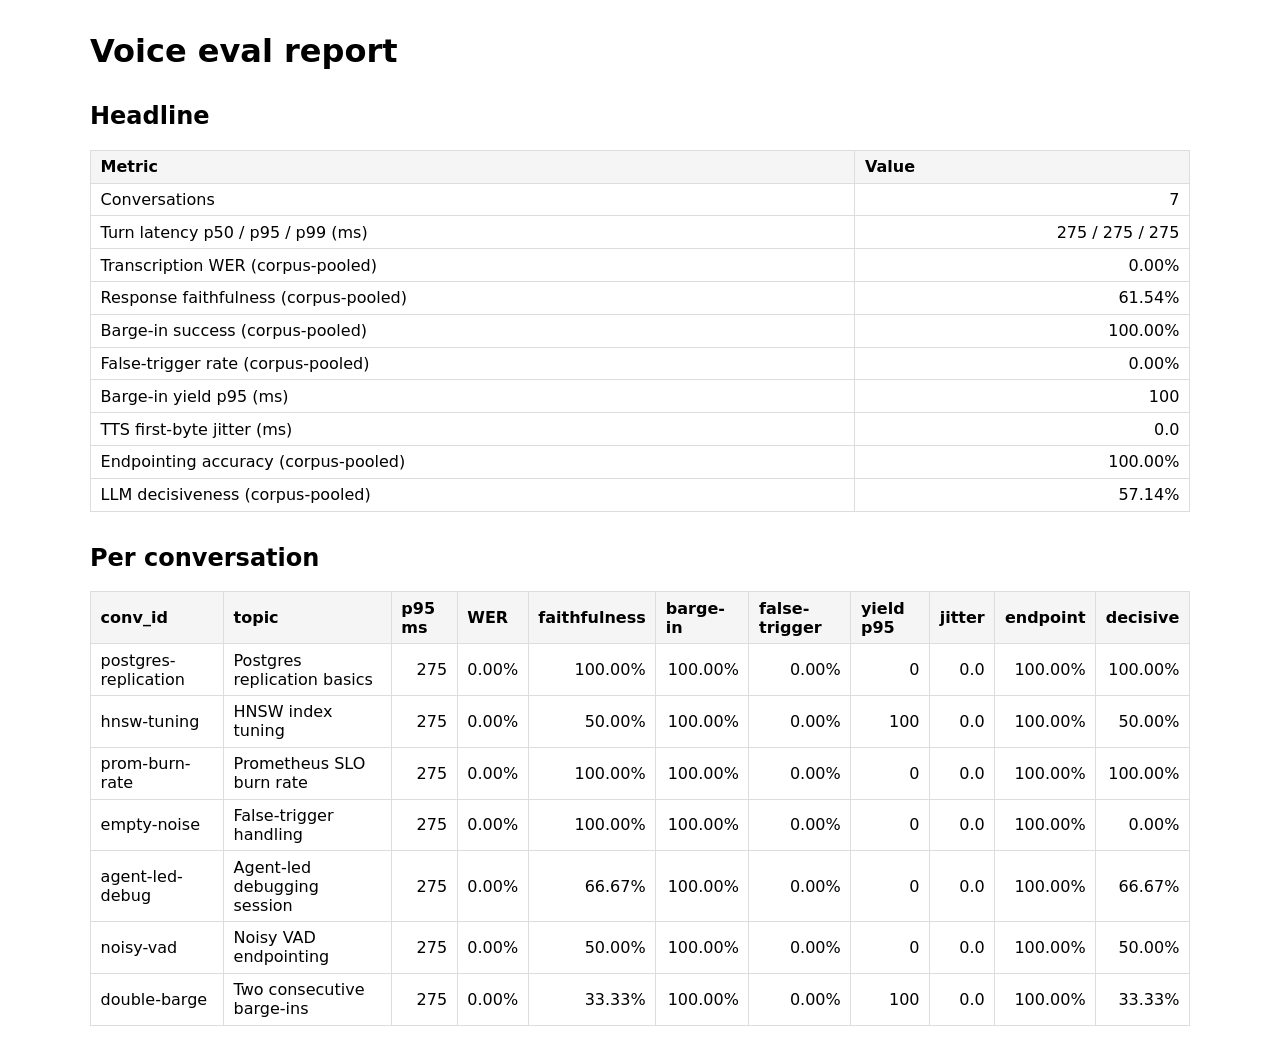
<file: evals/REPORT.html>
<!doctype html>
<html lang="en">
<head>
<meta charset="utf-8" />
<meta name="viewport" content="width=device-width, initial-scale=1" />
<title>Voice eval report</title>
<style>
  body { font-family: -apple-system, system-ui, sans-serif; max-width: 1100px; margin: 2rem auto; padding: 0 1rem; }
  table { border-collapse: collapse; width: 100%; margin-bottom: 2rem; }
  th, td { border: 1px solid #ddd; padding: 0.4rem 0.6rem; text-align: left; }
  th { background: #f5f5f5; }
  td.num { text-align: right; font-variant-numeric: tabular-nums; }
  h1 { margin-bottom: 0.3rem; }
  h2 { margin-top: 2rem; }
</style>
</head>
<body>
<h1>Voice eval report</h1>
<h2>Headline</h2>
<table>
  <thead><tr><th>Metric</th><th>Value</th></tr></thead>
  <tbody>
    <tr><td>Conversations</td><td class='num'>7</td></tr>
    <tr><td>Turn latency p50 / p95 / p99 (ms)</td><td class='num'>275 / 275 / 275</td></tr>
    <tr><td>Transcription WER (corpus-pooled)</td><td class='num'>0.00%</td></tr>
    <tr><td>Response faithfulness (corpus-pooled)</td><td class='num'>61.54%</td></tr>
    <tr><td>Barge-in success (corpus-pooled)</td><td class='num'>100.00%</td></tr>
    <tr><td>False-trigger rate (corpus-pooled)</td><td class='num'>0.00%</td></tr>
    <tr><td>Barge-in yield p95 (ms)</td><td class='num'>100</td></tr>
    <tr><td>TTS first-byte jitter (ms)</td><td class='num'>0.0</td></tr>
    <tr><td>Endpointing accuracy (corpus-pooled)</td><td class='num'>100.00%</td></tr>
    <tr><td>LLM decisiveness (corpus-pooled)</td><td class='num'>57.14%</td></tr>
  </tbody>
</table>
<h2>Per conversation</h2>
<table>
  <thead><tr>
    <th>conv_id</th><th>topic</th><th>p95 ms</th><th>WER</th>
    <th>faithfulness</th><th>barge-in</th><th>false-trigger</th>
    <th>yield p95</th><th>jitter</th><th>endpoint</th><th>decisive</th>
  </tr></thead>
  <tbody>
    <tr><td>postgres-replication</td><td>Postgres replication basics</td><td class='num'>275</td><td class='num'>0.00%</td><td class='num'>100.00%</td><td class='num'>100.00%</td><td class='num'>0.00%</td><td class='num'>0</td><td class='num'>0.0</td><td class='num'>100.00%</td><td class='num'>100.00%</td></tr>
    <tr><td>hnsw-tuning</td><td>HNSW index tuning</td><td class='num'>275</td><td class='num'>0.00%</td><td class='num'>50.00%</td><td class='num'>100.00%</td><td class='num'>0.00%</td><td class='num'>100</td><td class='num'>0.0</td><td class='num'>100.00%</td><td class='num'>50.00%</td></tr>
    <tr><td>prom-burn-rate</td><td>Prometheus SLO burn rate</td><td class='num'>275</td><td class='num'>0.00%</td><td class='num'>100.00%</td><td class='num'>100.00%</td><td class='num'>0.00%</td><td class='num'>0</td><td class='num'>0.0</td><td class='num'>100.00%</td><td class='num'>100.00%</td></tr>
    <tr><td>empty-noise</td><td>False-trigger handling</td><td class='num'>275</td><td class='num'>0.00%</td><td class='num'>100.00%</td><td class='num'>100.00%</td><td class='num'>0.00%</td><td class='num'>0</td><td class='num'>0.0</td><td class='num'>100.00%</td><td class='num'>0.00%</td></tr>
    <tr><td>agent-led-debug</td><td>Agent-led debugging session</td><td class='num'>275</td><td class='num'>0.00%</td><td class='num'>66.67%</td><td class='num'>100.00%</td><td class='num'>0.00%</td><td class='num'>0</td><td class='num'>0.0</td><td class='num'>100.00%</td><td class='num'>66.67%</td></tr>
    <tr><td>noisy-vad</td><td>Noisy VAD endpointing</td><td class='num'>275</td><td class='num'>0.00%</td><td class='num'>50.00%</td><td class='num'>100.00%</td><td class='num'>0.00%</td><td class='num'>0</td><td class='num'>0.0</td><td class='num'>100.00%</td><td class='num'>50.00%</td></tr>
    <tr><td>double-barge</td><td>Two consecutive barge-ins</td><td class='num'>275</td><td class='num'>0.00%</td><td class='num'>33.33%</td><td class='num'>100.00%</td><td class='num'>0.00%</td><td class='num'>100</td><td class='num'>0.0</td><td class='num'>100.00%</td><td class='num'>33.33%</td></tr>
  </tbody>
</table>
</body>
</html>
</file>
